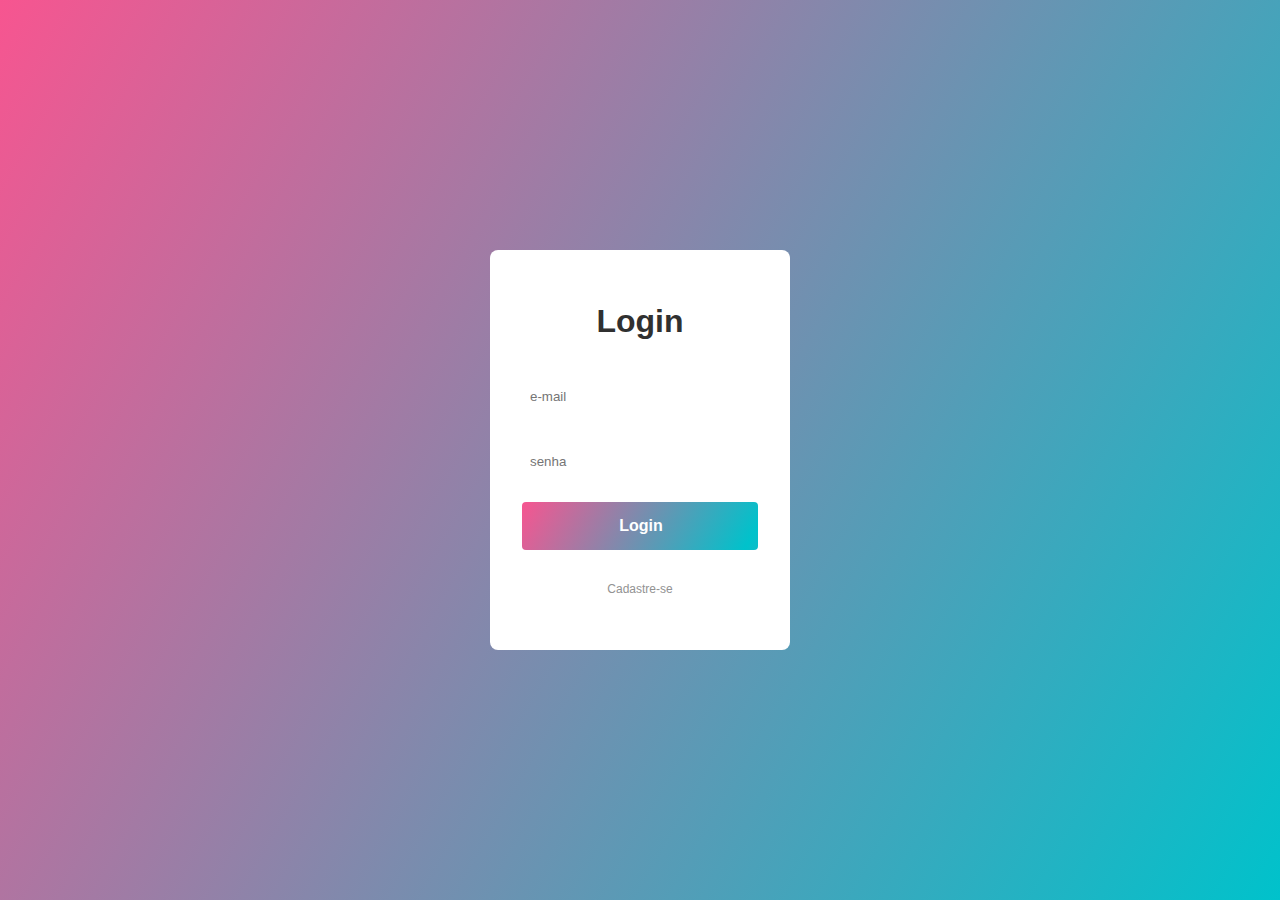
<file: Juan/juan/index.html>
<!DOCTYPE html>
<html lang="pt-br">
<head>
  <meta charset="UTF-8">
  <meta name="viewport" content="width=device-width, initial-scale=1.0">
  <link rel="stylesheet" href="css/index.css">
  <script defer src="js/index.js"></script>


  
  <title>Login</title>
</head>
<body>
  <main class="login">
    <div class="login__container">
      <h1 class="login__title">Login</h1>


      <form class="login__form" method="post" action="actionIndex/logando.php">
        
        <input class="login__input" type="email" placeholder="e-mail" name="email" />
        <span class="login__input-border"></span>
        <input class="login__input" type="password" placeholder="senha" name="senha"/>
        <span class="login__input-border"></span>
        <button type="submit" class="login__submit">Login</button>


        <a class="login__reset" href="cadastrar/cadastro.html">Cadastre-se</a>
      </form>
    </div>
  </main>
</body>
</html>
</file>
<file: Juan/juan/css/index.css>
:root {
    --input-linear: linear-gradient(120deg, #F75590, #00C2CB);
    --input-error: red;
    --button-linear: linear-gradient(120deg, #F75590, #00C2CB, #F75590);
    --button-disabled: #acacac;
    --button-success: rgb(18, 151, 107);
    --white: #fff;
    --black: #303030;
    --gray: #929292;
    --light-gray: #cfcfcf;
    --border-height: 1px;
  }

  

 
  
  body {
    padding: 0;
    margin: 0;
    font-family: sans-serif;
    background-image:linear-gradient(120deg, #F75590, #00C2CB, #F75590) ;
  }
  
  .login {
    height: 100vh;
    background: var(--input-linear);
    display: flex;
    justify-content: center;
    align-items: center;
  }
  
  .login__container {
    min-height: 400px;
    width: 300px;
    background-color: var(--white);
    box-sizing: border-box;
    padding: 32px;
    border-radius: 8px;
    display: flex;
    flex-direction: column;
    align-items: center;
  }
  
  .login__title {
    margin-bottom: 32px;
    color: var(--black);
  }
  
  .login__form {
    width: 100%;
    display: flex;
    flex-direction: column;
    justify-content: center;
    align-items: center;
  }
  
  .login__input {
    height: 48px;
    width: 100%;
    box-sizing: border-box;
    padding-left: 8px;
    border: unset;
    outline: none;
    position: relative;
  }
  
  .login__input-border {
    height: var(--border-height);
    width: 100%;
    margin-bottom: 16px;
   
    transition: .3s ease-in-out;
  }
  
  .login__input-border::after {
    content: '';
    display: block;
    height: var(--border-height);
    width: 0;
    margin-bottom: 16px;
    background: var(--input-linear);
    transition: .3s ease-in-out;
  }
  
  .login__input:focus + .login__input-border::after {
    width: 100%;
  }
  
  .login__input-border.error {
    background: var(--input-error);
  }
  
  .login__input-border.error::after {
    background: var(--input-error);
  }
  
  .login__submit {
    height: 48px;
    width: 100%;
    padding-left: 8px;
    outline: none;
    position: relative;
    background: var(--button-linear);
    background-size: 200%;
    margin-bottom: 32px;
    color: var(--white);
    font-size: 16px;
    font-weight: bold;
    border: unset;
    border-radius: 4px;
    cursor: pointer;
    transition: 0.5s ease;
  }
  
  .login__submit:disabled {
    background: var(--button-disabled);
    cursor: not-allowed;
  }
  
  .login__submit:hover {
    background-position: right;
  }
  
  .login__submit.success {
    background: var(--button-success);
  }
  
  .login__submit.error {
    background: var(--input-error);
  }
  
  .login__reset {
    font-size: 12px;
    color: var(--gray);
    text-decoration: none;
  }

  /*..................................footer........................................................*/
</file>
